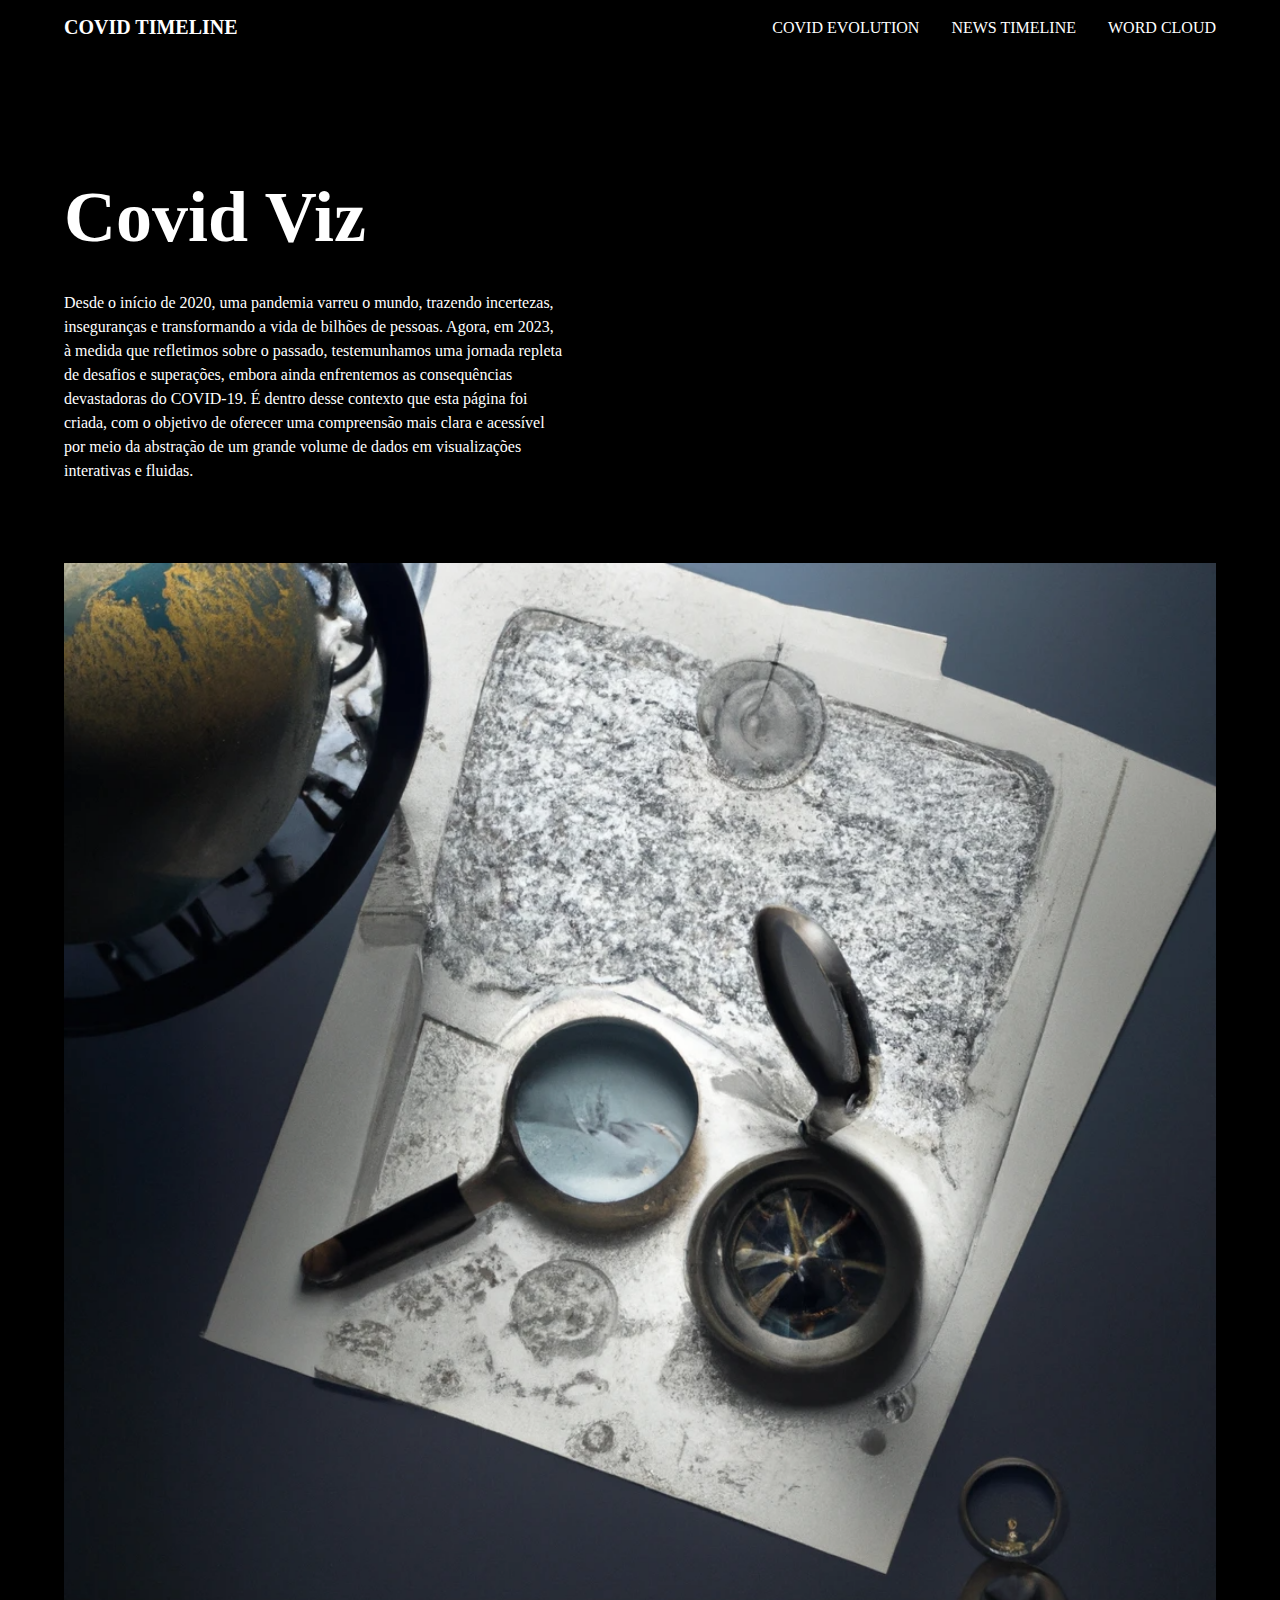
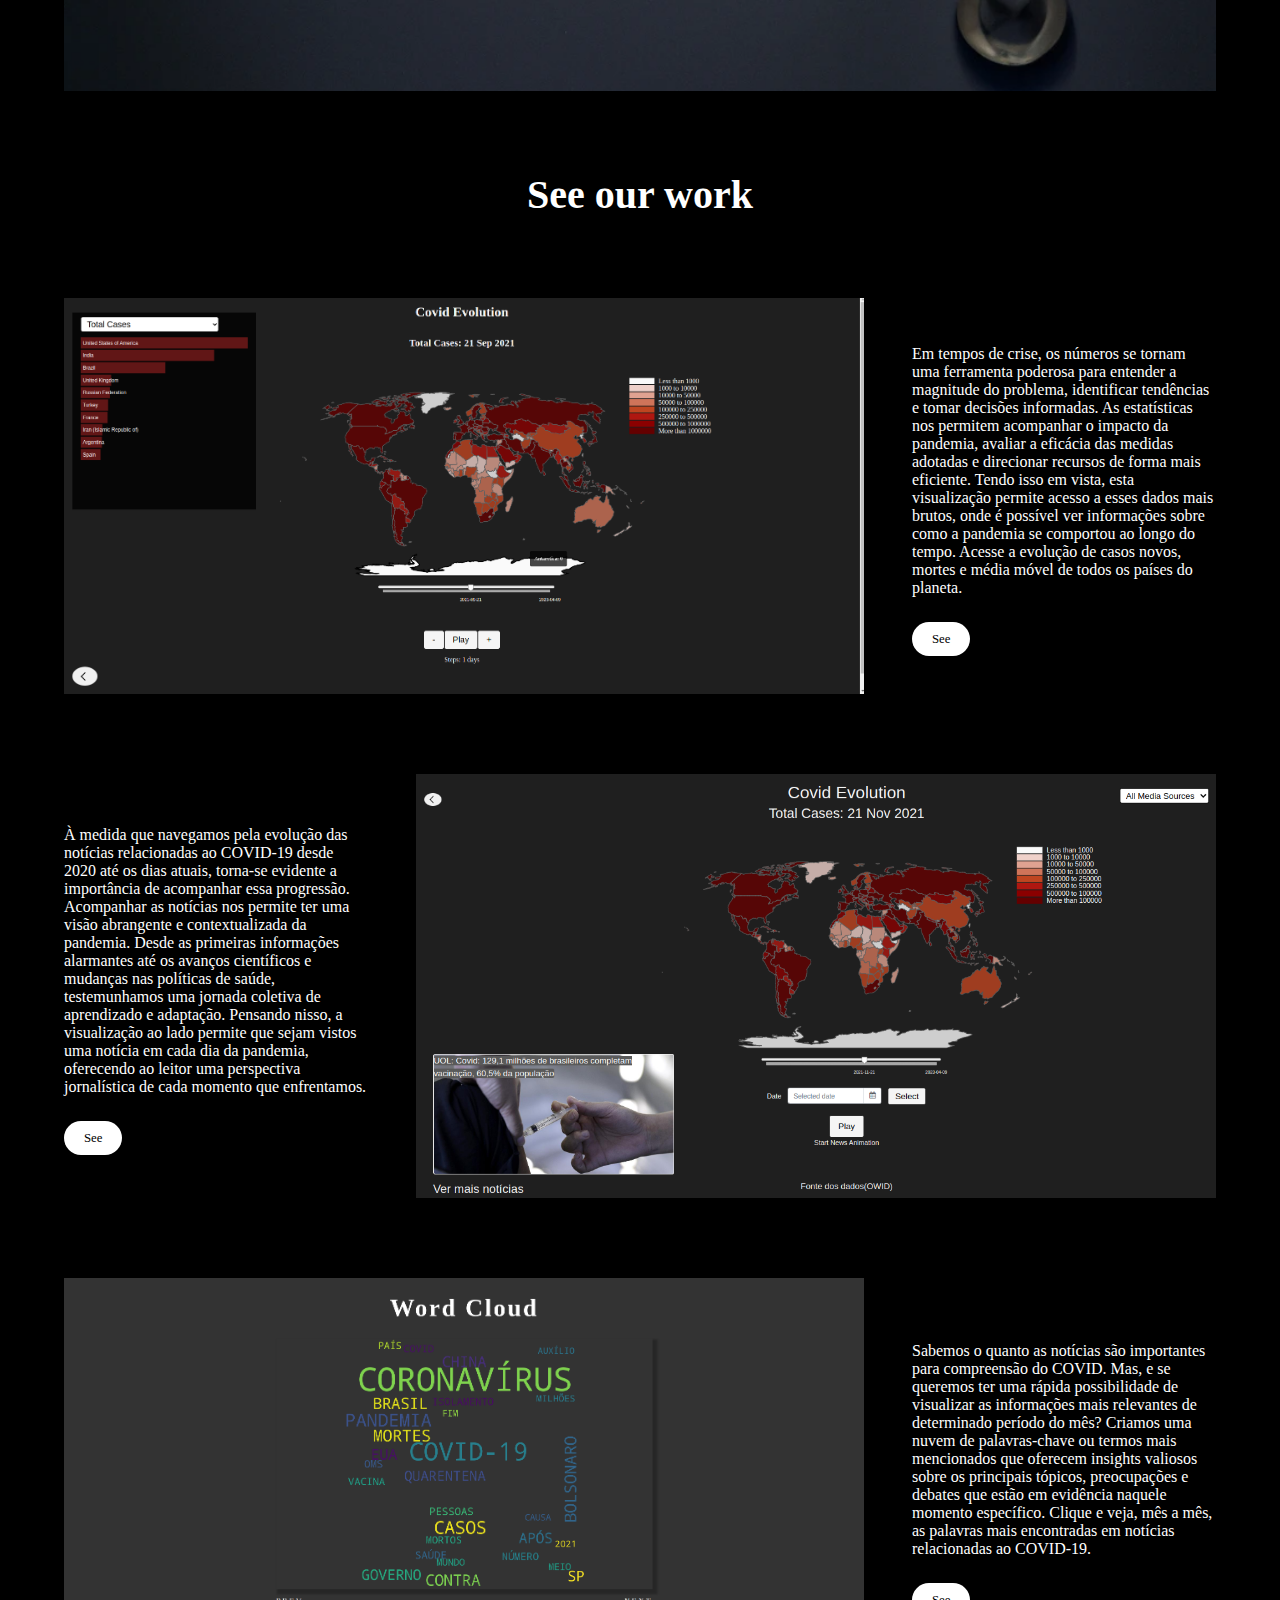
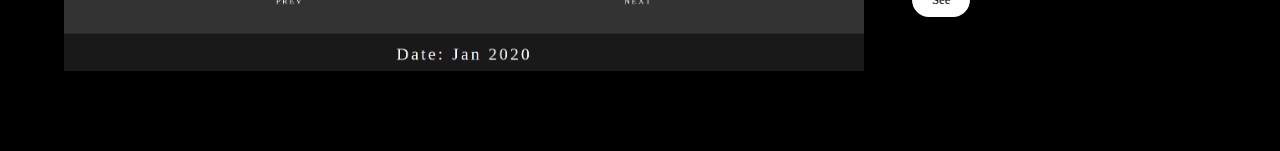
<file: index.html>
<!DOCTYPE html>
<html>
<head>
    <!-- Add css from style.css file -->
    <meta charset="utf-8">
    <link rel="stylesheet" href="style/home_style.css">
    <script src="https://code.jquery.com/jquery-3.6.0.min.js"></script>
</head>
<body id="placeholder">
    <header>
      <h1 class="logo">COVID Timeline</h1>
      <input type="checkbox" class="nav-toggle" id="nav-toggle">
      <nav>
        <ul>
          <li> <a href="#covid-timeline">Covid Evolution</a></li>
          <li> <a href="#covid-news">News Timeline</a></li>
          <li> <a href="#word-cloud">Word Cloud</a></li>
        </ul>
      </nav>
      

      <label for="nav-toggle" class="nav-toggle-label">
        <span></span>
      </label>
    </header>
    
    <!-- Section One -->
    
    <section class="section-one">
      <h2 class="header">Covid Viz</h2>
      <p class="section-one-paragraph">Desde o início de 2020, uma pandemia varreu o mundo, trazendo incertezas, inseguranças e transformando a vida de bilhões de pessoas. Agora, em 2023, 
          à medida que refletimos sobre o passado, testemunhamos uma jornada repleta de desafios e superações, embora ainda enfrentemos as consequências devastadoras do COVID-19. 
          É dentro desse contexto que esta página foi criada, com o objetivo de oferecer uma compreensão mais clara e acessível por meio da abstração de um grande volume de dados em visualizações 
          interativas e fluidas.</p>
    </section>
    
    <!-- Section Two -->
    <section class="section=two">
      <img src="assets/homeimg.png">
    </section>
    
    <!-- Section Three -->
    <section class="section-three">
      <h3>See our work</h3>
    </section>
    
    <!-- Section Four -->
    <section class="section-four" id="covid-timeline">
      <div class="flex-group">
        <div>
          <img src="assets/covid-timeline.png">
        </div>
        <div class="content-container">
          <p>
            Em tempos de crise, os números se tornam uma ferramenta poderosa para entender a magnitude do problema, identificar tendências e tomar decisões informadas. As estatísticas nos permitem
             acompanhar o impacto da pandemia, avaliar a eficácia das medidas adotadas e direcionar recursos de forma mais eficiente. Tendo isso em vista, esta visualização permite acesso a esses 
             dados mais brutos, onde é possível ver informações sobre como a pandemia se comportou ao longo do tempo. Acesse a evolução de casos novos, mortes e média móvel de todos os 
             países do planeta.
          </p>
          <a class="learn-more-btn section-four-btn" id="load-covid-timeline">See</a>
        </div>
      </div>
    </section>
    
    <!-- Section Five -->
    <section class="section-five" id="covid-news">
      <div class="flex-group section-five-flex-group">
        <div>
          <img src="assets/covid-news.png">
        </div>
        <div class="content-container">
          <p>À medida que navegamos pela evolução das notícias relacionadas ao COVID-19 desde 2020 até os dias atuais, torna-se evidente a importância de acompanhar essa progressão. Acompanhar as 
            notícias nos permite ter uma visão abrangente e contextualizada da pandemia. Desde as primeiras informações alarmantes até os avanços científicos e mudanças nas políticas de saúde, 
            testemunhamos uma jornada coletiva de aprendizado e adaptação. Pensando nisso, a visualização ao lado permite que sejam vistos uma notícia em cada dia da pandemia, oferecendo ao
             leitor uma perspectiva jornalística de cada momento que enfrentamos.</p>
          <a class="learn-more-btn section-four-btn" id="load-covid-news">See</a>
        </div>
      </div>
    </section>
    
    <!-- Section six -->
    <section class="section-six" id="word-cloud">
      <div class="flex-group">
        <div>
          <img src="assets/word-cloud.png">
        </div>
        <div class="content-container">
          <p>Sabemos o quanto as notícias são importantes para compreensão do COVID. Mas, e se queremos ter uma rápida possibilidade de visualizar as informações mais relevantes de determinado
            período do mês? Criamos uma nuvem de palavras-chave ou termos mais mencionados que oferecem insights valiosos sobre os principais tópicos, preocupações e debates que estão em evidência naquele 
            momento específico. Clique e veja, mês a mês, as palavras mais encontradas em notícias relacionadas ao COVID-19.
          </p>
          <a class="learn-more-btn section-four-btn" id="load-word-cloud">See</a>
        </div>
      </div>
    </section>  
    <script>
        document.getElementById('load-covid-timeline').addEventListener('click', function() {
            window.location.href = 'html/covid-timeline.html';
        });
        document.getElementById('load-covid-news').addEventListener('click', function() {
            window.location.href = 'html/covid-news.html';
        });
        document.getElementById('load-word-cloud').addEventListener('click', function() {
            window.location.href = 'html/word-cloud.html';
        });
    </script>
    
  </body>
  </html>
</file>
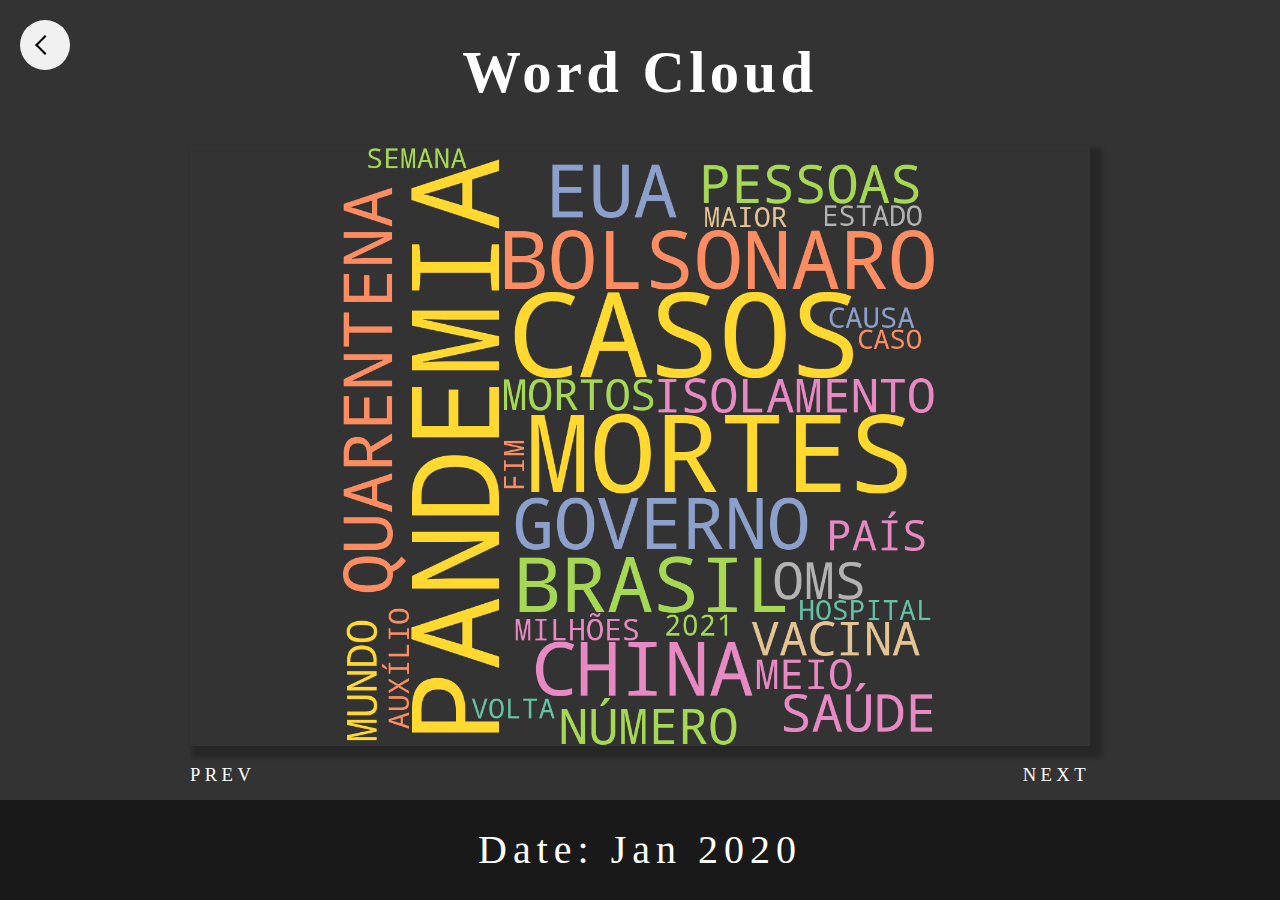
<file: html/word-cloud.html>
<!DOCTYPE html>

<head>
    <script src="https://ajax.googleapis.com/ajax/libs/jquery/3.6.4/jquery.min.js"></script>
</head>
<body>
    <h1>Word Cloud</h1>
    <div class="wrap">
    <div class="window">
        <div id="carousel">
        </div>
    </div>
    <span id="prev">PREV</span>
    <span id="next">NEXT</span>
    </div>
    <div id="date-div">
        Date: <span id="current-date">Jan 2020</span>    
    </div>
    <div id="return-button">
        <a href="../index.html"></a>
      </div>
    <script src="../scripts/word-cloud.js"></script>
    <link rel="stylesheet" href="../style/word-cloud.css">

</body>
</file>
<file: style/home_style.css>
*,
*::before,
*::after {
  box-sizing: border-box;
  margin: 0;
}

img {
  display: block;
  width: 100%;
  max-width: 1500px;
}

body {
  background: #000;
  color: white;
  width: 95%;
  max-width: 1500px;
  margin: 0 auto;
}

section {
  margin: 5rem 2rem;
}

/* Navigation Styles */

header {
  background: black;
  text-align: center;
  position: fixed;
  top: 0;
  z-index: 1000;
  width: 95%;
  max-width: 1500px;
}

.logo {
  font-size: 1.25rem;
  margin: 1rem;
  text-transform: uppercase;
}

nav {
  position: absolute;
  top: 100%;
  left: 0;
  text-align: left;
  background: black;
  width: 100%;
  height: 100vh;
  padding-top: 2rem;
  display: none;
}

.nav-toggle {
  display: none;
}

.nav-toggle-label {
  position: absolute;
  top: 0;
  left: 0;
  margin-left: 1em;
  height: 100%;
  display: flex;
  align-items: center;
  cursor: pointer;
}

.nav-toggle-label span,
.nav-toggle-label span::before,
.nav-toggle-label span::after {
  display: block;
  background: white;
  height: 2px;
  width: 2em;
  border-radius: 2px;
  position: relative;
}

.nav-toggle-label span::before,
.nav-toggle-label span::after {
  content: '';
  position: absolute;
}

.nav-toggle-label span::before {
  bottom: 7px;
}

.nav-toggle-label span::after {
  top: 7px;
}

nav ul {
  margin: 0;
  padding: 0;
  list-style: none;
}

nav li {
  margin-bottom: 1.5em;
  margin-left: 1em;
}

nav a {
  color: white;
  text-decoration: none;
  text-transform: uppercase;
}

nav a:hover {
  color: #ffa98e;
}

.nav-toggle:checked ~ nav {
  display: block;
}

@media (min-width: 900px) {
  .nav-toggle-label {
    display: none;
  }
  
  header {
    display: flex;
    align-items: center;
    justify-content: space-between;
    padding: 0 1rem;
    background: black;
  }
  
  nav {
    all: unset;
    display: flex;
    justify-content: space-around;
    align-items: center;
    margin-right: 1em;
  }
  
  nav ul {
    display: flex;
    align-items: center;
    gap: 1rem;
  }
  
   nav li { 
    margin-bottom: 0;
    padding: 0;
  }
}

/* Section One */

.section-one {
  margin: 11rem 2rem 0;
}

.header {
  font-size: 4.5rem;
}

.section-one-paragraph {
  margin: 2rem 0;
  width: 70%;
  max-width: 500px;
  line-height: 1.5rem;
}


.learn-more-btn {
  background: white;
  padding: 10px 20px;
  border-radius: 50px;
  font-size: .8rem;
  text-decoration: none;
  color: black;
}

.learn-more-btn:hover {
  background: #6c83ff;
  color: white;
}

/* Section Two */

/* Section Three */

.section-three h3 {
  margin: 0 auto;
  width: 80%;
  max-width: 700px;
  font-size: 2.5rem;
  font-weight: 600;
  text-align: center;
}

/* Section Four */

.flex-group {
  display: flex	;
  justify-content: center;
  align-items: center;
  gap: 3rem;
}

.section-four p {
  margin-bottom: 2rem;
}

.section-four-btn {
  margin-bottom: rem;
}

/* Section Five */

.section-five-flex-group {
  flex-direction: row-reverse;
}

.section-five p {
  margin-bottom: 2rem;
}

/* Section Six */

.section-six p {
  margin-bottom: 2rem;
}

/* Flex Group Mobile */

@media (max-width: 800px) {
  .flex-group {
    flex-direction: column;
  }
}

/* Section Seven */

.section-seven h3 {
  margin: 0 auto;
  width: 80%;
  max-width: 700px;
  font-size: 2.5rem;
  font-weight: 600;
  text-align: center;
}

.section-seven-btn {
  margin: 2rem auto;
  display: flex;
  justify-content: center;
  width: 7.5rem;
}

/* Section Eight */

.section-eight h4 {
  margin: 1rem 0;
  font-size: 1.25rem;
}

.section-eight p {
  line-height: 1.5rem;
}

.section-eight img {
  
}

.flex-group-eight {
  display: flex;
  gap: 2rem;
}

@media (max-width: 800px) {
  .flex-group-eight {
    flex-direction: column;
  }
}

.flex-group > div > img {
  min-width: 800px; 
  max-width: 800px;
}


/* Section Nine */

.section-nine {
  margin-top: 15rem;
}

.logo-container {
  display: flex;
  gap: 1rem;
  justify-content: space-evenly;
  width: 70%;
  max-width: 700px;
  margin: 0 auto;
}

.section-nine svg {
  fill: white;
  height: 50px;
  cursor: pointer;
  transition: ease-in-out 250ms;
}

.section-nine svg:hover {
  transform: translateY(-10px);
  fill: #ffa98e;
}


/* Section Ten */

.section-ten h3 {
  margin: 15rem auto 2rem;
  width: 80%;
  max-width: 700px;
  font-size: 2.5rem;
  font-weight: 600;
  text-align: center;
}

.section-ten-btn {
  text-align: center;
  display: flex;  
  justify-content: center;
  margin: 0 auto;
  width: 7.5rem;
}
</file>
<file: style/word-cloud.css>
body {
  background: #333;
  color: #fff;
  font-size: 22pt;
  text-align: center;
  font-family: 'Teko';
  letter-spacing: 0.15em;
}

body * { -webkit-user-select: none }

.wrap {
  position: relative;
  width: 900px;
  height: 600px;
  margin: 0 auto;
  box-shadow:7px 7px 5px 5px rgba(0, 0, 0, 0.25);
}

.window {
  overflow: hidden;
  position: relative;
  background: transparent;
}

#carousel {
  width: 1000000px;
  position: relative;
  top: 0; left: -0px;
}

.slide {
  height: 600px;
  width: 900px;
  cursor: pointer;
  float: left;
  display: flex;
  flex-direction: column;
  justify-content: center;
}


#prev, #next {
  cursor: pointer;
  position: absolute;
  bottom: -40px;
  font-size: 14pt;
}

#prev { left: 0 }
#next { right: 0 }

.transition {
  transition: .7s;
}

/* make image fit container */
img {
  max-width: 100%;
  max-height: 100%;
  margin: 0 auto;
}

#date-div{
  position: absolute;
  bottom: 0;
  left: 0;
  width: 100%;
  height: 100px;
  background: rgba(0,0,0,0.5);
  color: #fff;
  font-size: 30pt;
  text-align: center;
  line-height: 100px;
  font-family: 'Teko';
  letter-spacing: 0.15em;
}

#return-button {
  position: fixed;
  top: 20px;
  left: 20px;
}

#return-button a {
  display: block;
  width: 50px;
  height: 50px;
  background-color: #f1f1f1;
  color: #fff;
  text-decoration: none;
  border-radius: 50%;
  transition: background-color 0.3s ease;
  position: relative;
  overflow: hidden;
}

#return-button a:before {
  content: "";
  position: absolute;
  top: 50%;
  left: 50%;
  transform: translate(-50%, -50%) rotate(-135deg);
  width: 12px;
  height: 12px;
  border-top: 2px solid black;
  border-right: 2px solid black;
}

#return-button a:hover {
  background-color: #8b8b8b;
}
</file>
